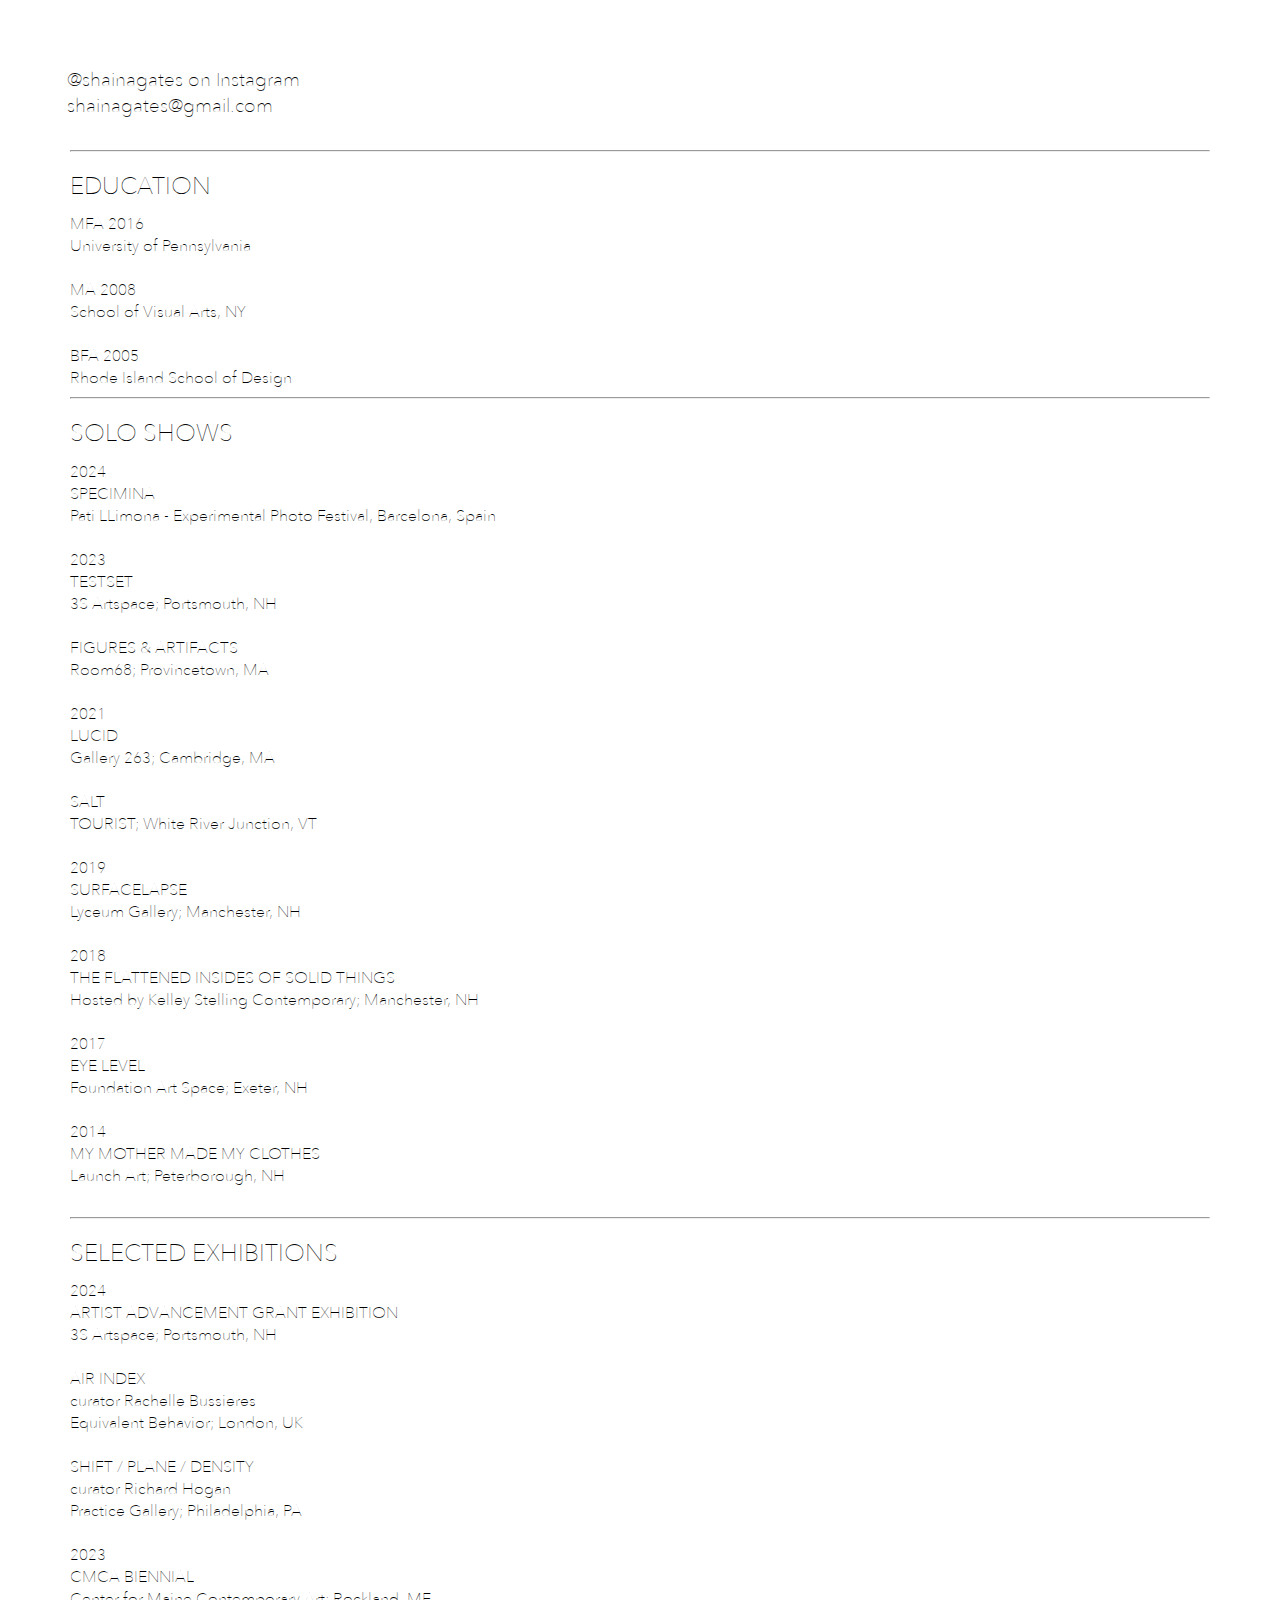
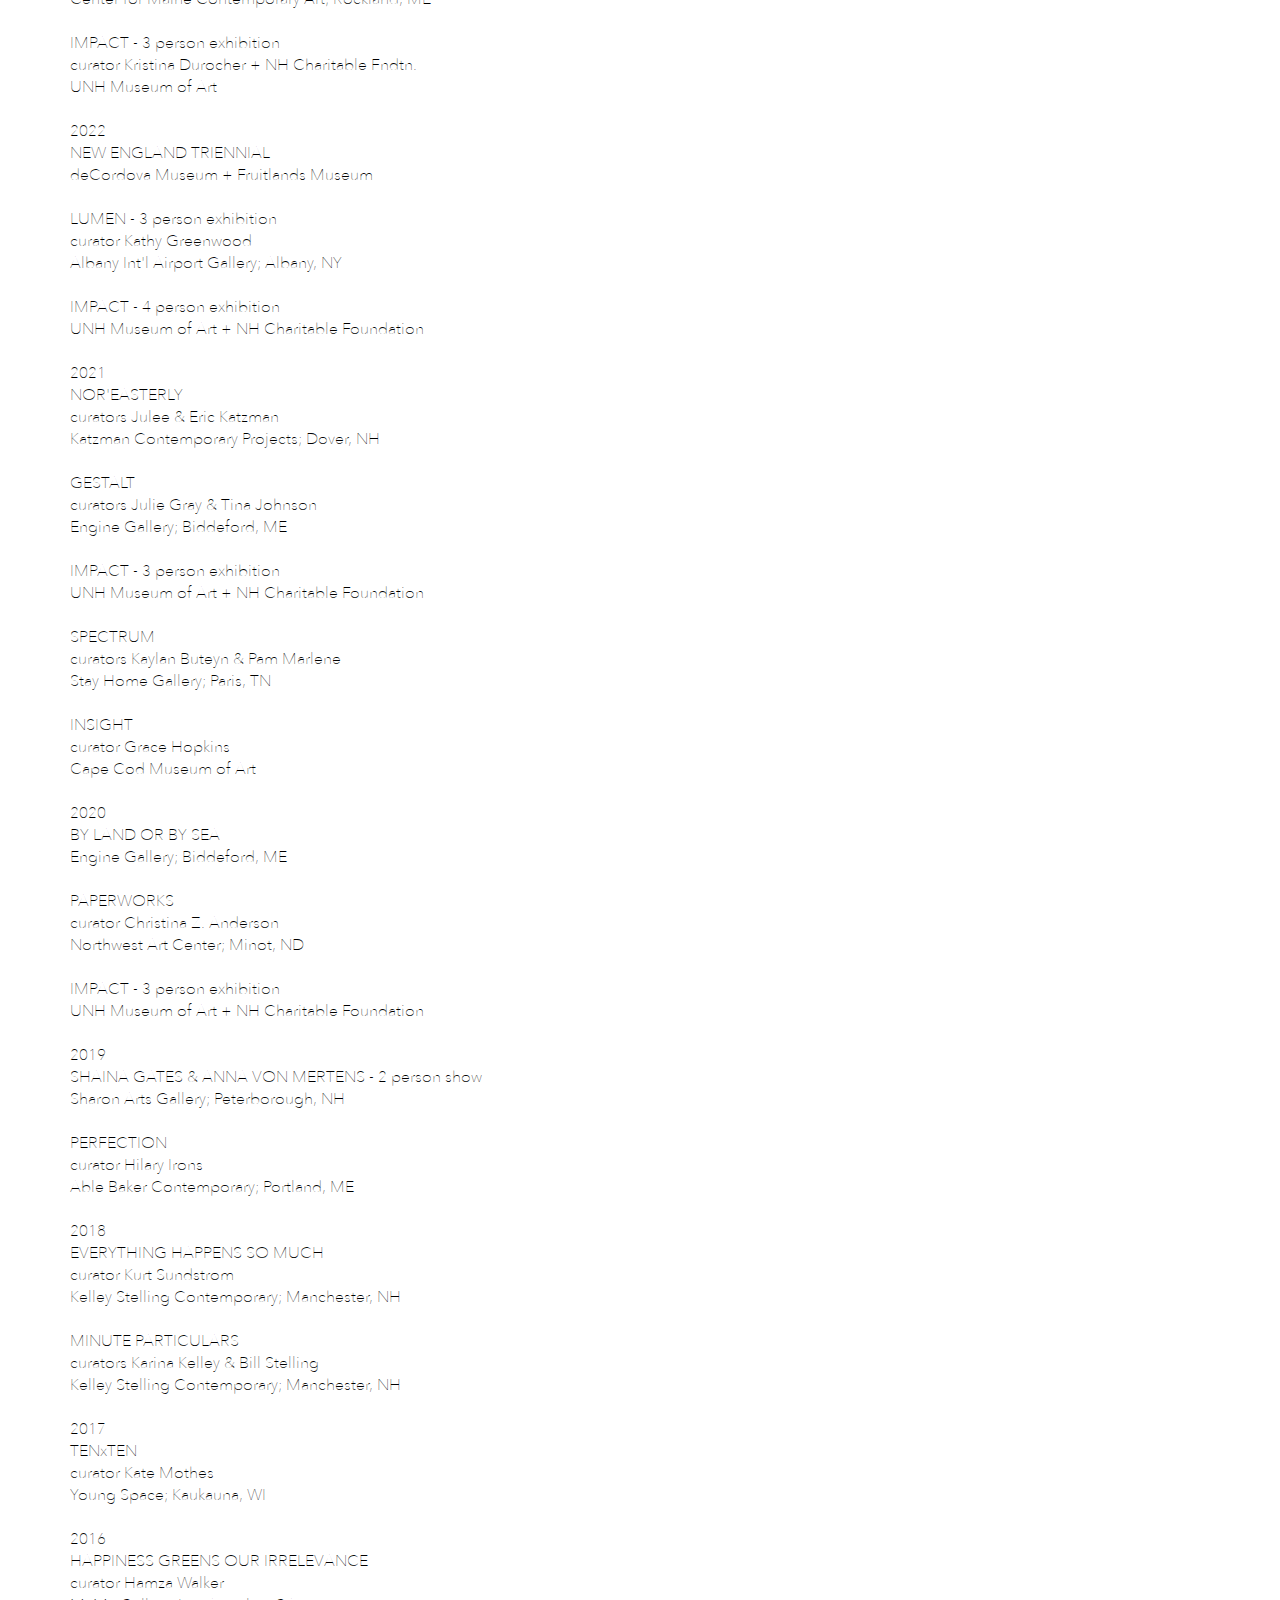
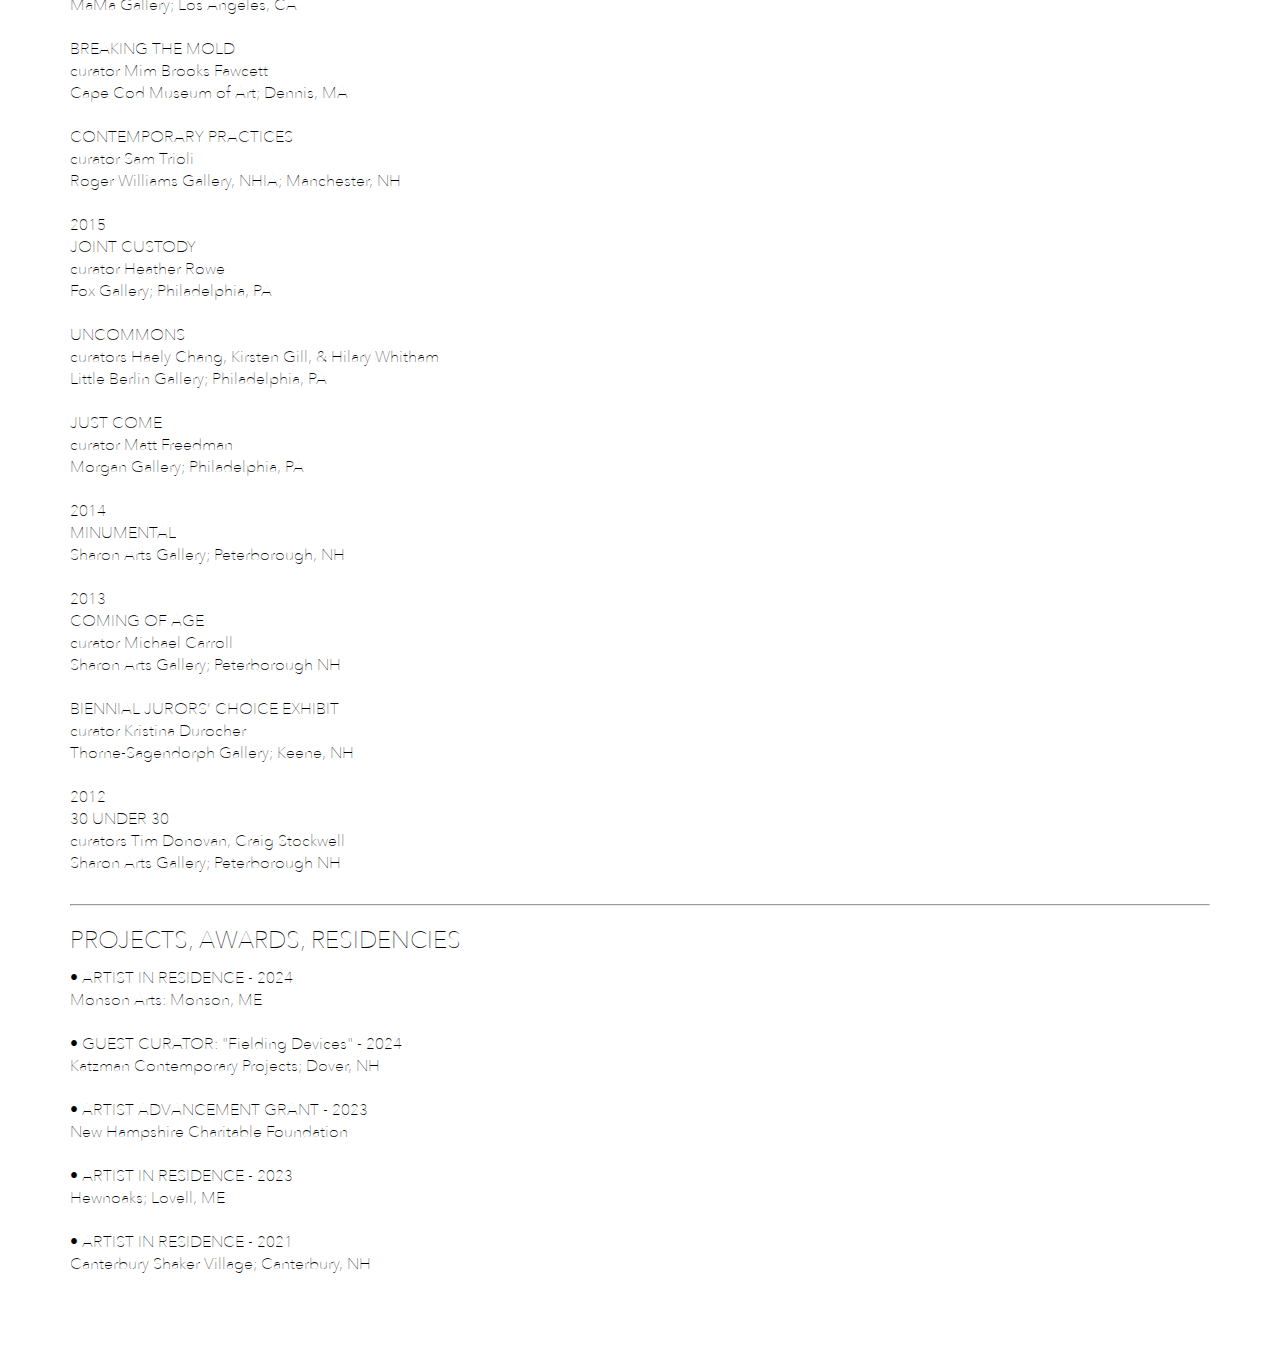
<file: about.html>
<!DOCTYPE html>
<html>
<head>
  <meta name="viewport" content="width=device-width, initial-scale=1">

  <title>SHAINA GATES - contact | cv</title>

  <link rel="stylesheet" type="text/css" href="styles/about.css"/>
</head>

<body>
  <table width="100%">
    <tr>
      <td border=0 valign="middle" width="50%">
        <div class="contact">
          <a style="color:black; font-weight:300; font-size: 14pt;" href="https://instagram.com/shainagates">@shainagates on Instagram</a><br />
          <a style="color:black; font-weight:300; font-size: 14pt" href="mailto:shainagates@gmail.com">shainagates@gmail.com</a><p></p>
        </div>
      </td>
    </tr>
    <tr>
      <td style="vertical-align:middle">
        <div id="cv">
          <table border=0 width="100%">
            <tr>
              <td class="cv_cell" border=0 valign="middle" width="50%">
                <div class="cv">
                  <hr>
                  <span class="heading">EDUCATION</span></div>
                  MFA 2016
                  </br>University of Pennsylvania
                  </br>
                  </br>MA 2008
                  </br>School of Visual Arts, NY
                  </br>
                  </br>BFA 2005
                  </br>Rhode Island School of Design
                  <hr>
                  <span class="heading">SOLO SHOWS</span></div></br>
                  <span class="date">2024</span>
                  </br>SPECIMINA
                  </br>Pati LLimona - Experimental Photo Festival, Barcelona, Spain
                  </br>
                  </br><span class="date">2023</span>
                  </br>TESTSET
                  </br>3S Artspace; Portsmouth, NH
                  </br>
                  </br>FIGURES & ARTIFACTS
                  </br>Room68; Provincetown, MA
                  </br>
                  </br><span class="date">2021</span>
                  </br>LUCID
                  </br>Gallery 263; Cambridge, MA
                  </br>
                  </br>SALT
                  </br>TOURIST; White River Junction, VT
                  </br>
                  </br><span class="date">2019</span>
                  </br>SURFACELAPSE
                  </br>Lyceum Gallery; Manchester, NH
                  </br>
                  </br><span class="date">2018</span>
                  </br>THE FLATTENED INSIDES OF SOLID THINGS
                  </br>Hosted by Kelley Stelling Contemporary; Manchester, NH
                  </br>
                  </br><span class="date">2017</span>
                  </br>EYE LEVEL
                  </br>Foundation Art Space; Exeter, NH
                  </br>
                  </br><span class="date">2014</span>
                  </br>MY MOTHER MADE MY CLOTHES
                  </br>Launch Art; Peterborough, NH
                  </br>
                  </br><hr>
                  <span class="heading">SELECTED EXHIBITIONS</span></div></br>
                  <span class="date">2024</span>
                  </br>ARTIST ADVANCEMENT GRANT EXHIBITION
                  </br>3S Artspace; Portsmouth, NH
                  </br>
                  </br>AIR INDEX 
                  </br>curator Rachelle Bussieres
                  </br>Equivalent Behavior; London, UK
                  </br>
                  </br>SHIFT / PLANE / DENSITY
                  </br>curator Richard Hogan
                  </br>Practice Gallery; Philadelphia, PA
                  </br>
                  </br><span class="date">2023</span>
                  </br>CMCA BIENNIAL
                  </br>Center for Maine Contemporary Art; Rockland, ME
                  </br>
                  </br>IMPACT - 3 person exhibition
                  </br>curator Kristina Durocher + NH Charitable Fndtn.
                  </br>UNH Museum of Art
                  <br>
                  <br><span class="date">2022</span>
                  </br>NEW ENGLAND TRIENNIAL
                  </br>deCordova Museum + Fruitlands Museum
                  </br>
                  </br>LUMEN - 3 person exhibition
                  </br>curator Kathy Greenwood
                  </br>Albany Int'l Airport Gallery; Albany, NY
                  </br>
                  </br>IMPACT - 4 person exhibition
                  </br>UNH Museum of Art + NH Charitable Foundation
                  </br>
                  </br><span class="date">2021</span>
                  </br>NOR'EASTERLY
                  </br>curators Julee & Eric Katzman
                  </br>Katzman Contemporary Projects; Dover, NH
                  </br>
                  </br>GESTALT
                  </br>curators Julie Gray & Tina Johnson
                  </br>Engine Gallery; Biddeford, ME
                  </br>
                  </br>IMPACT - 3 person exhibition
                  </br>UNH Museum of Art + NH Charitable Foundation
                  </br>
                  </br>SPECTRUM
                  </br>curators Kaylan Buteyn & Pam Marlene
                  </br>Stay Home Gallery; Paris, TN
                  </br>
                  </br>INSIGHT
                  </br>curator Grace Hopkins
                  </br>Cape Cod Museum of Art
                  </br>
                  </br><span class="date">2020</span>
                  </br>BY LAND OR BY SEA
                  </br>Engine Gallery; Biddeford, ME
                  </br>
                  </br>PAPERWORKS
                  </br>curator Christina Z. Anderson
                  </br>Northwest Art Center; Minot, ND
                  </br>
                  </br>IMPACT - 3 person exhibition
                  </br>UNH Museum of Art + NH Charitable Foundation
                  </br>
                  </br><span class="date">2019</span>
                  </br>SHAINA GATES & ANNA VON MERTENS - 2 person show
                  </br>Sharon Arts Gallery; Peterborough, NH
                  </br>
                  </br>PERFECTION
                  </br>curator Hilary Irons
                  </br>Able Baker Contemporary; Portland, ME
                  </br>
                  </br><span class="date">2018</span>
                  </br>EVERYTHING HAPPENS SO MUCH
                  </br>curator Kurt Sundstrom
                  </br>Kelley Stelling Contemporary; Manchester, NH
                  </br>
                  </br>MINUTE PARTICULARS
                  </br>curators Karina Kelley & Bill Stelling
                  </br>Kelley Stelling Contemporary; Manchester, NH
                  </br>
                  </br><span class="date">2017</span>
                  </br>TENxTEN
                  </br>curator Kate Mothes
                  </br>Young Space; Kaukauna, WI
                  </br>
                  </br><span class="date">2016</span>
                  </br>HAPPINESS GREENS OUR IRRELEVANCE
                  </br>curator Hamza Walker
                  </br>MaMa Gallery; Los Angeles, CA
                  </br>
                  </br>BREAKING THE MOLD
                  </br>curator Mim Brooks Fawcett
                  </br>Cape Cod Museum of Art; Dennis, MA
                  </br>
                  </br>CONTEMPORARY PRACTICES
                  </br>curator Sam Trioli
                  </br>Roger Williams Gallery, NHIA; Manchester, NH
                  </br>
                  </br><span class="date">2015</span>
                  </br>JOINT CUSTODY
                  </br>curator Heather Rowe
                  </br>Fox Gallery; Philadelphia, PA
                  </br>
                  </br>UNCOMMONS
                  </br>curators Haely Chang, Kirsten Gill, & Hilary Whitham
                  </br>Little Berlin Gallery; Philadelphia, PA
                  </br>
                  </br>JUST COME
                  </br>curator Matt Freedman
                  </br>Morgan Gallery; Philadelphia, PA
                  </br>
                  </br><span class="date">2014</span>
                  </br>MINUMENTAL
                  </br>Sharon Arts Gallery; Peterborough, NH
                  </br>
                  </br><span class="date">2013</span>
                  </br>COMING OF AGE
                  </br>curator Michael Carroll
                  </br>Sharon Arts Gallery; Peterborough NH
                  </br>
                  </br>BIENNIAL JURORS’ CHOICE EXHIBIT
                  </br>curator Kristina Durocher
                  </br>Thorne-Sagendorph Gallery; Keene, NH
                  </br>
                  </br><span class="date">2012</span>
                  </br>30 UNDER 30
                  </br>curators Tim Donovan, Craig Stockwell
                  </br>Sharon Arts Gallery; Peterborough NH
                  </br>
                  </br><hr>
                  <span class="heading">PROJECTS, AWARDS, RESIDENCIES</span></div>
                  </br>• ARTIST IN RESIDENCE - 2024
                  </br>   Monson Arts: Monson, ME
                  </br>
                  </br>• GUEST CURATOR: "Fielding Devices" - 2024
                  </br>   Katzman Contemporary Projects; Dover, NH
                  </br>
                  </br>• ARTIST ADVANCEMENT GRANT - 2023 
                  </br>   New Hampshire Charitable Foundation
                  </br>
                  </br>• ARTIST IN RESIDENCE - 2023
                  </br>   Hewnoaks; Lovell, ME
                  </br>
                  </br>• ARTIST IN RESIDENCE - 2021
                  </br>   Canterbury Shaker Village; Canterbury, NH
                  </br>
                  </br>
                </div>
                <div class="footer"></div>
              </td>
            </tr>
          </table>
        </div>
      </td>
    </tr>
  </table>
</body>
</file>
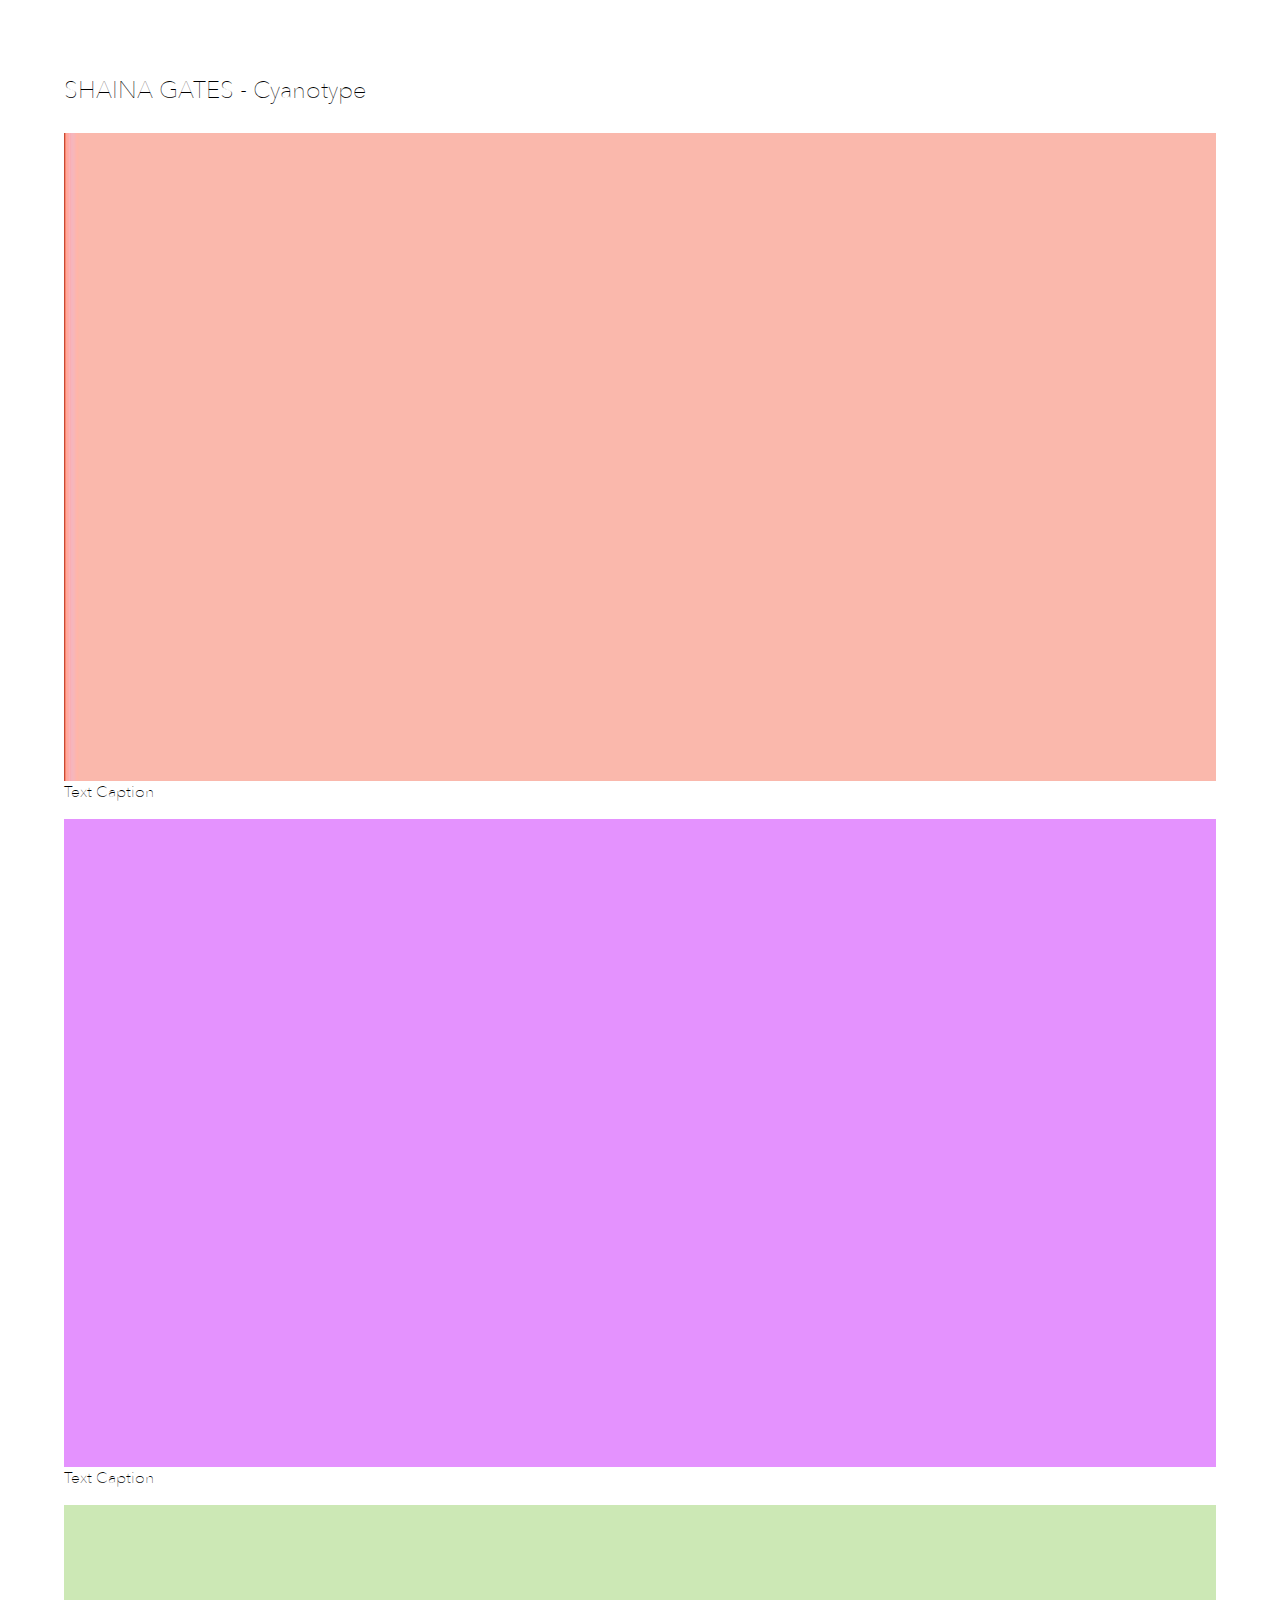
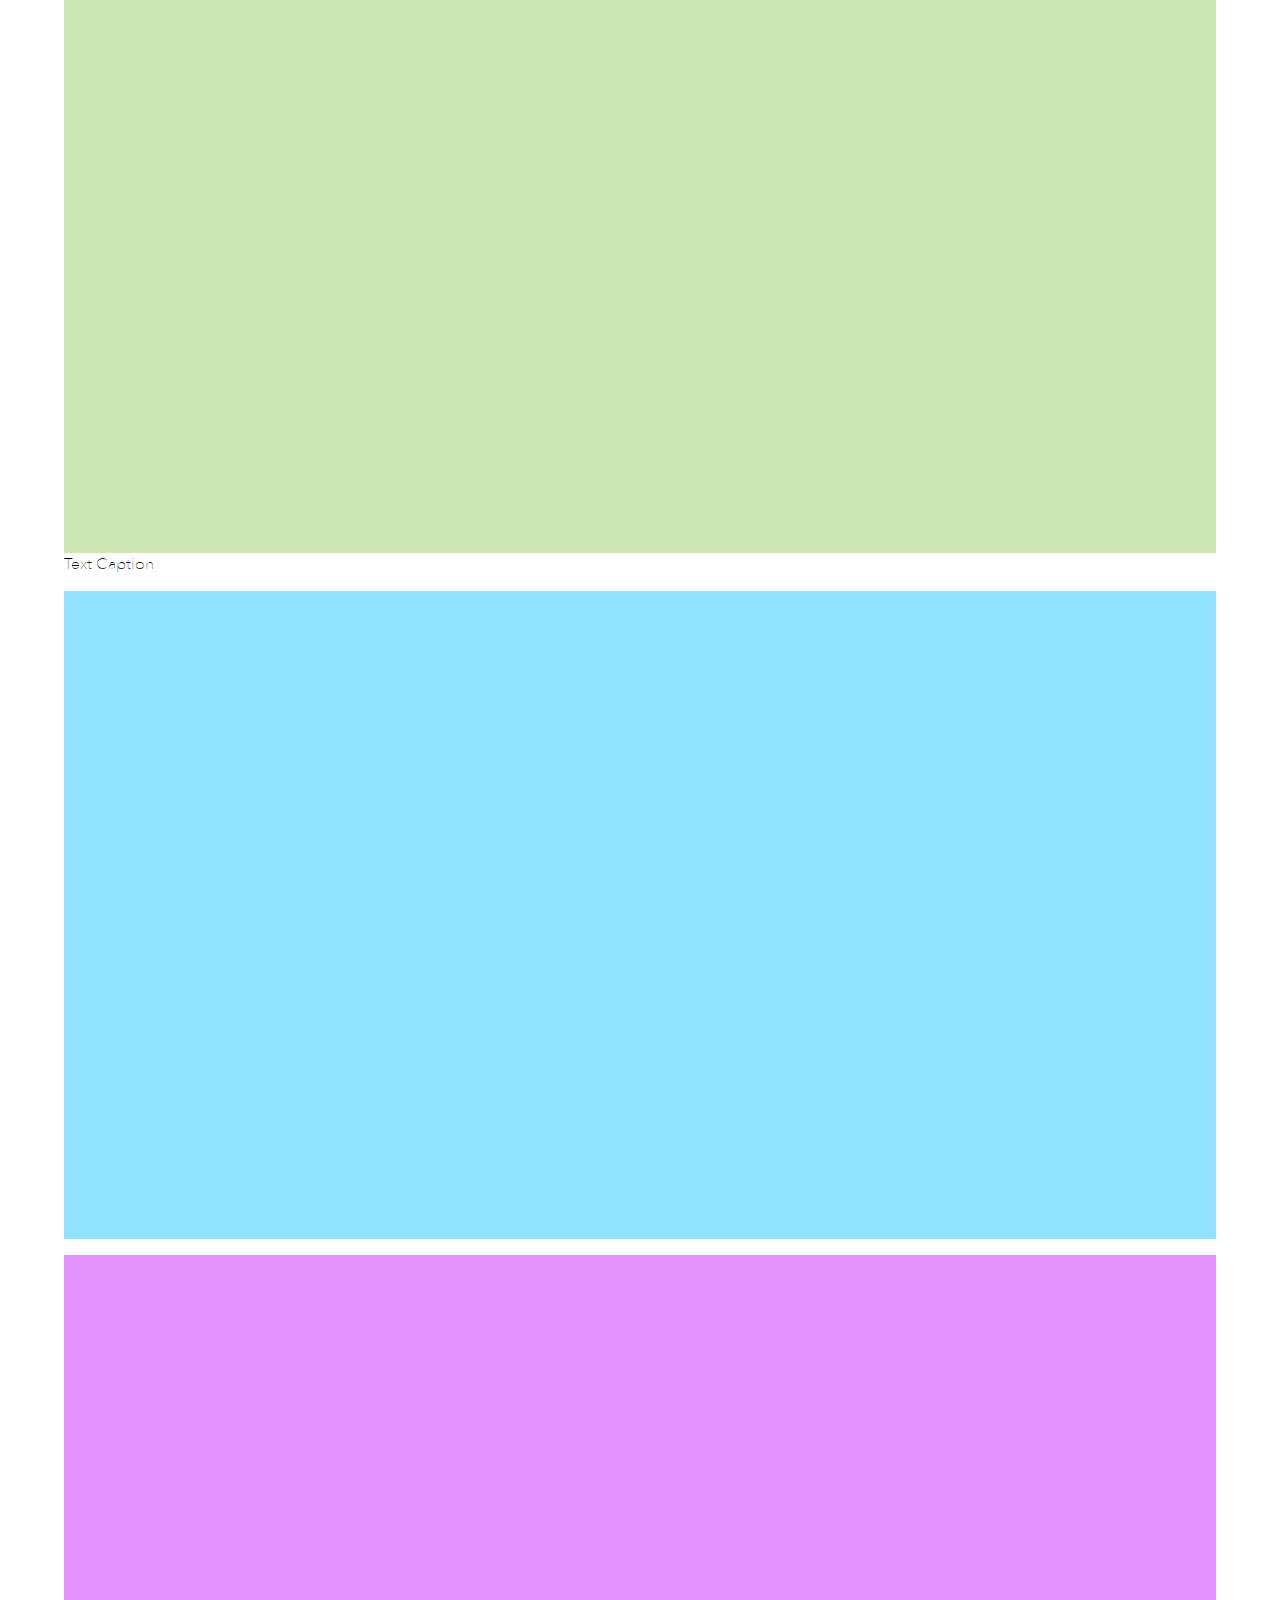
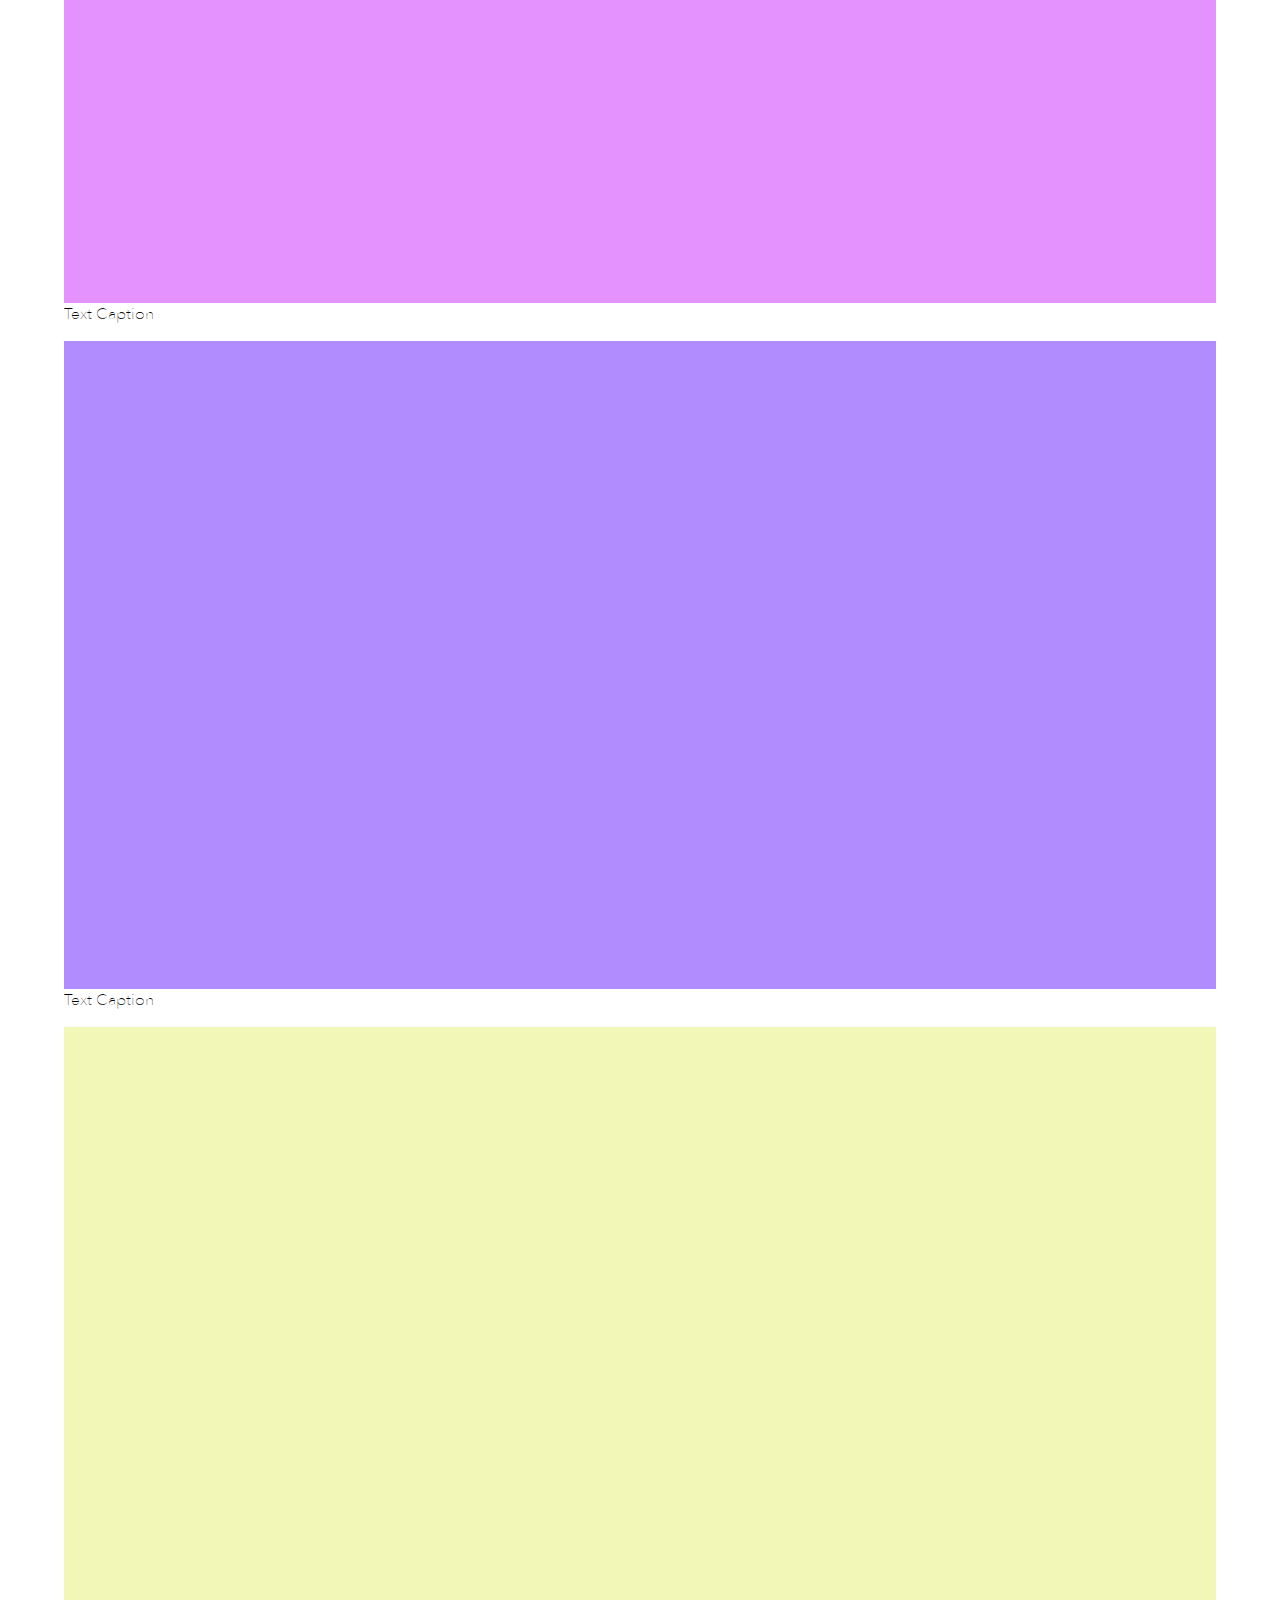
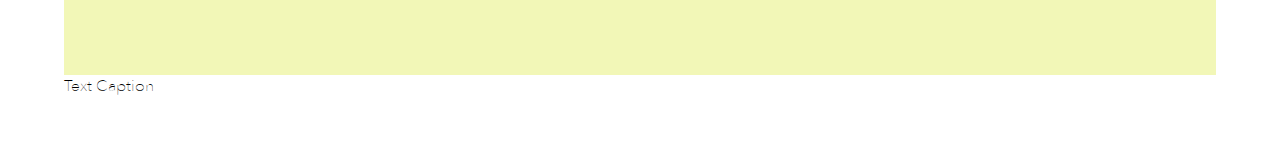
<file: cyanotype.html>
<!DOCTYPE html>
<html>
<head>
  <meta name="viewport" content="width=device-width, initial-scale=1">
  <title>SHAINA GATES - past work</title>

  <link rel="stylesheet" type="text/css" href="styles/vertical_gallery.css"/>
</head>

<body>
  <span class="heading">SHAINA GATES - Cyanotype</span></div></br>
  <p>

  <div id="archive">
    <ul>
      <li>
        <img src="images/archive/01_archive.jpg">
        Text Caption</p>
      </li>

      <li>
        <img src="images/archive/02_archive.jpg">
        Text Caption</p>
      </li>

      <li>
        <img src="images/archive/03_archive.jpg">
        Text Caption</p>
      </li>

      <li>
        <img src="images/archive/04_archive.jpg">
        </p>
      </li>

      <li>
        <img src="images/archive/05_archive.jpg">
        Text Caption</p>
      </li>

      <li>
        <img src="images/archive/06_archive.jpg">
        Text Caption</p>
      </li>

      <li>
        <img src="images/archive/07_archive.jpg">
        Text Caption</p>
      </li>
    </ul>
  </div>
</body>
</file>
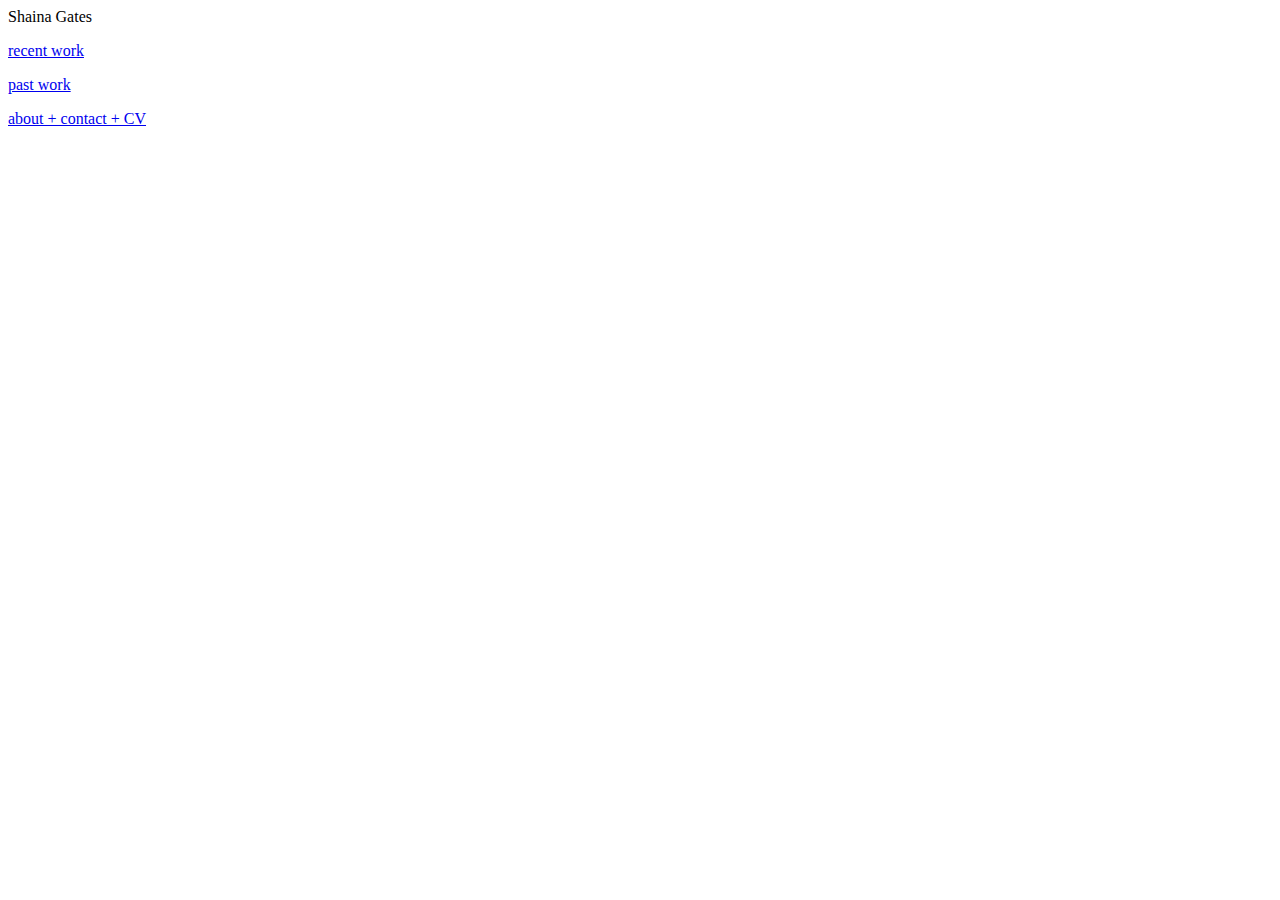
<file: index2.html>
<!DOCTYPE html>
<html>
<head>
  <title>SHAINA GATES</title>
</head>


Shaina Gates
<p>
<a href="recent_work.html">recent work</a>
<p>
<a href="past_work.html">past work</a>
<p>
<a href="about.html">about + contact + CV</a>
</file>
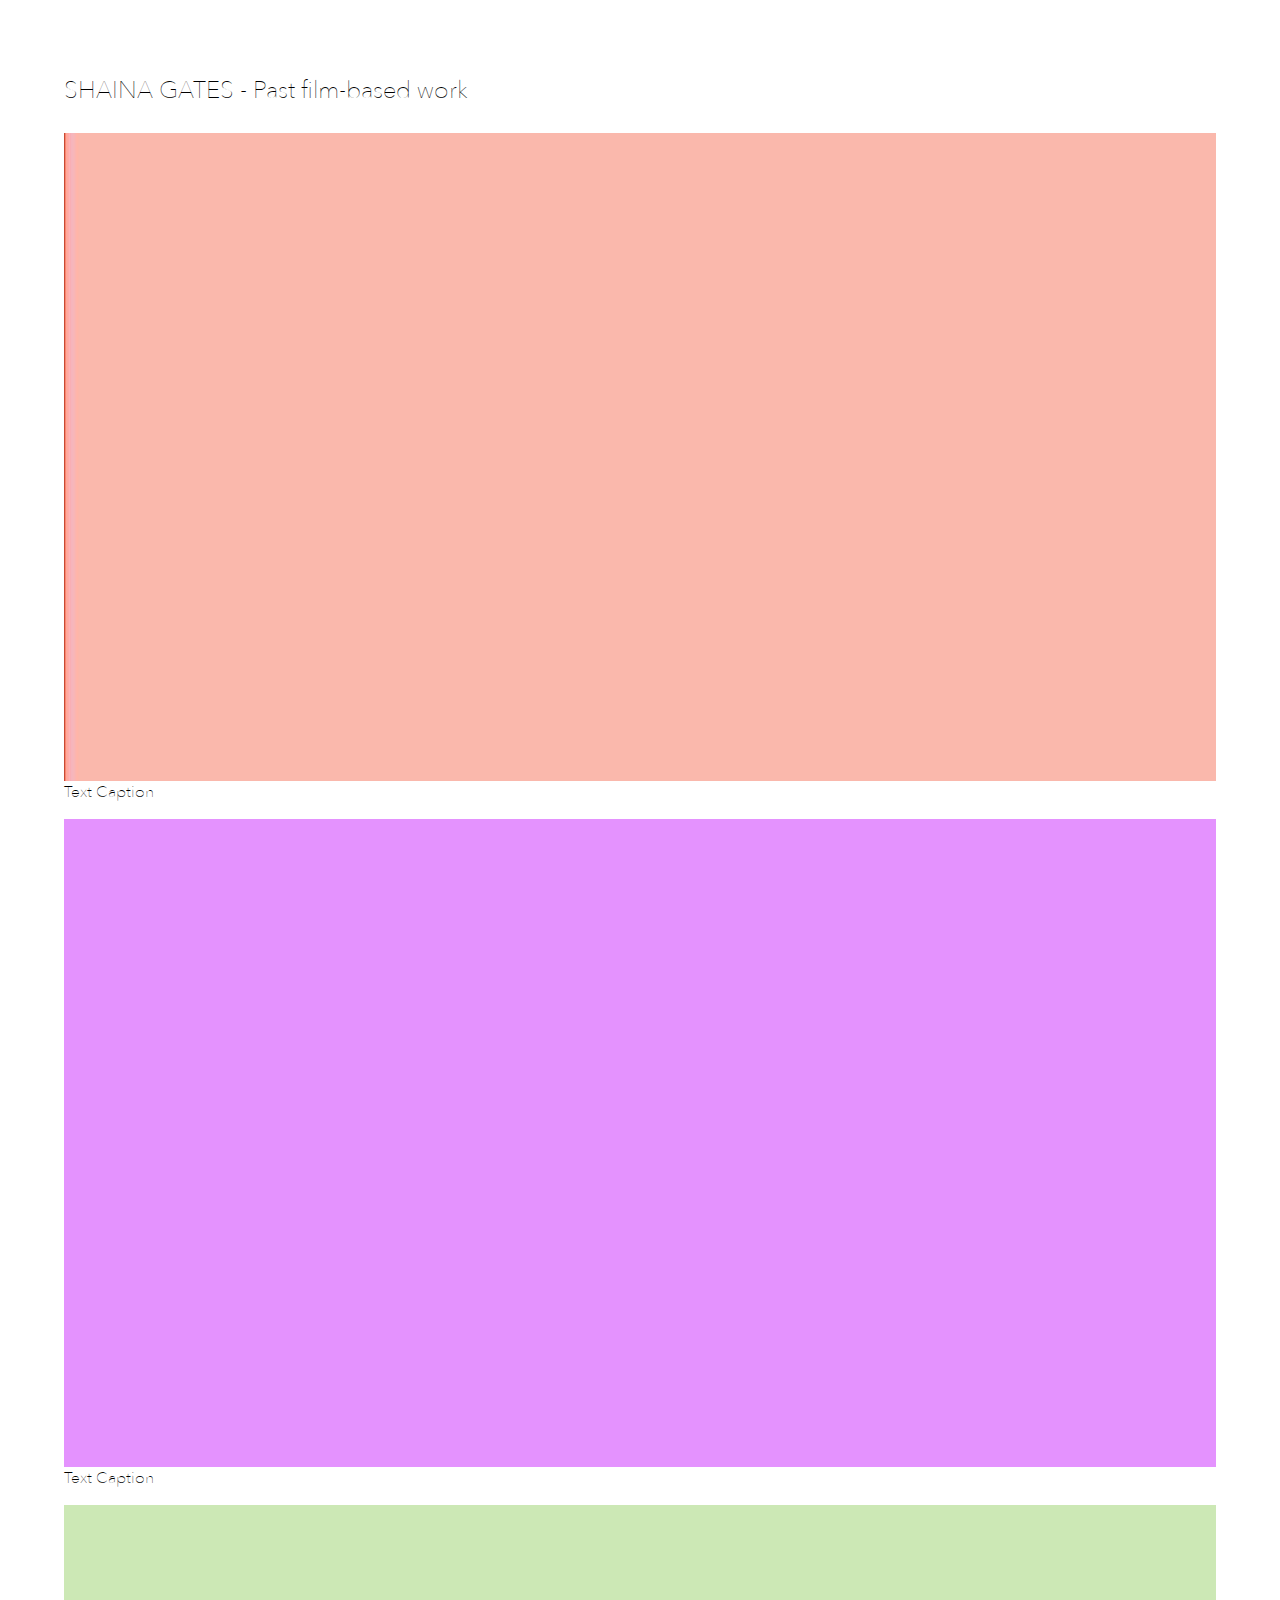
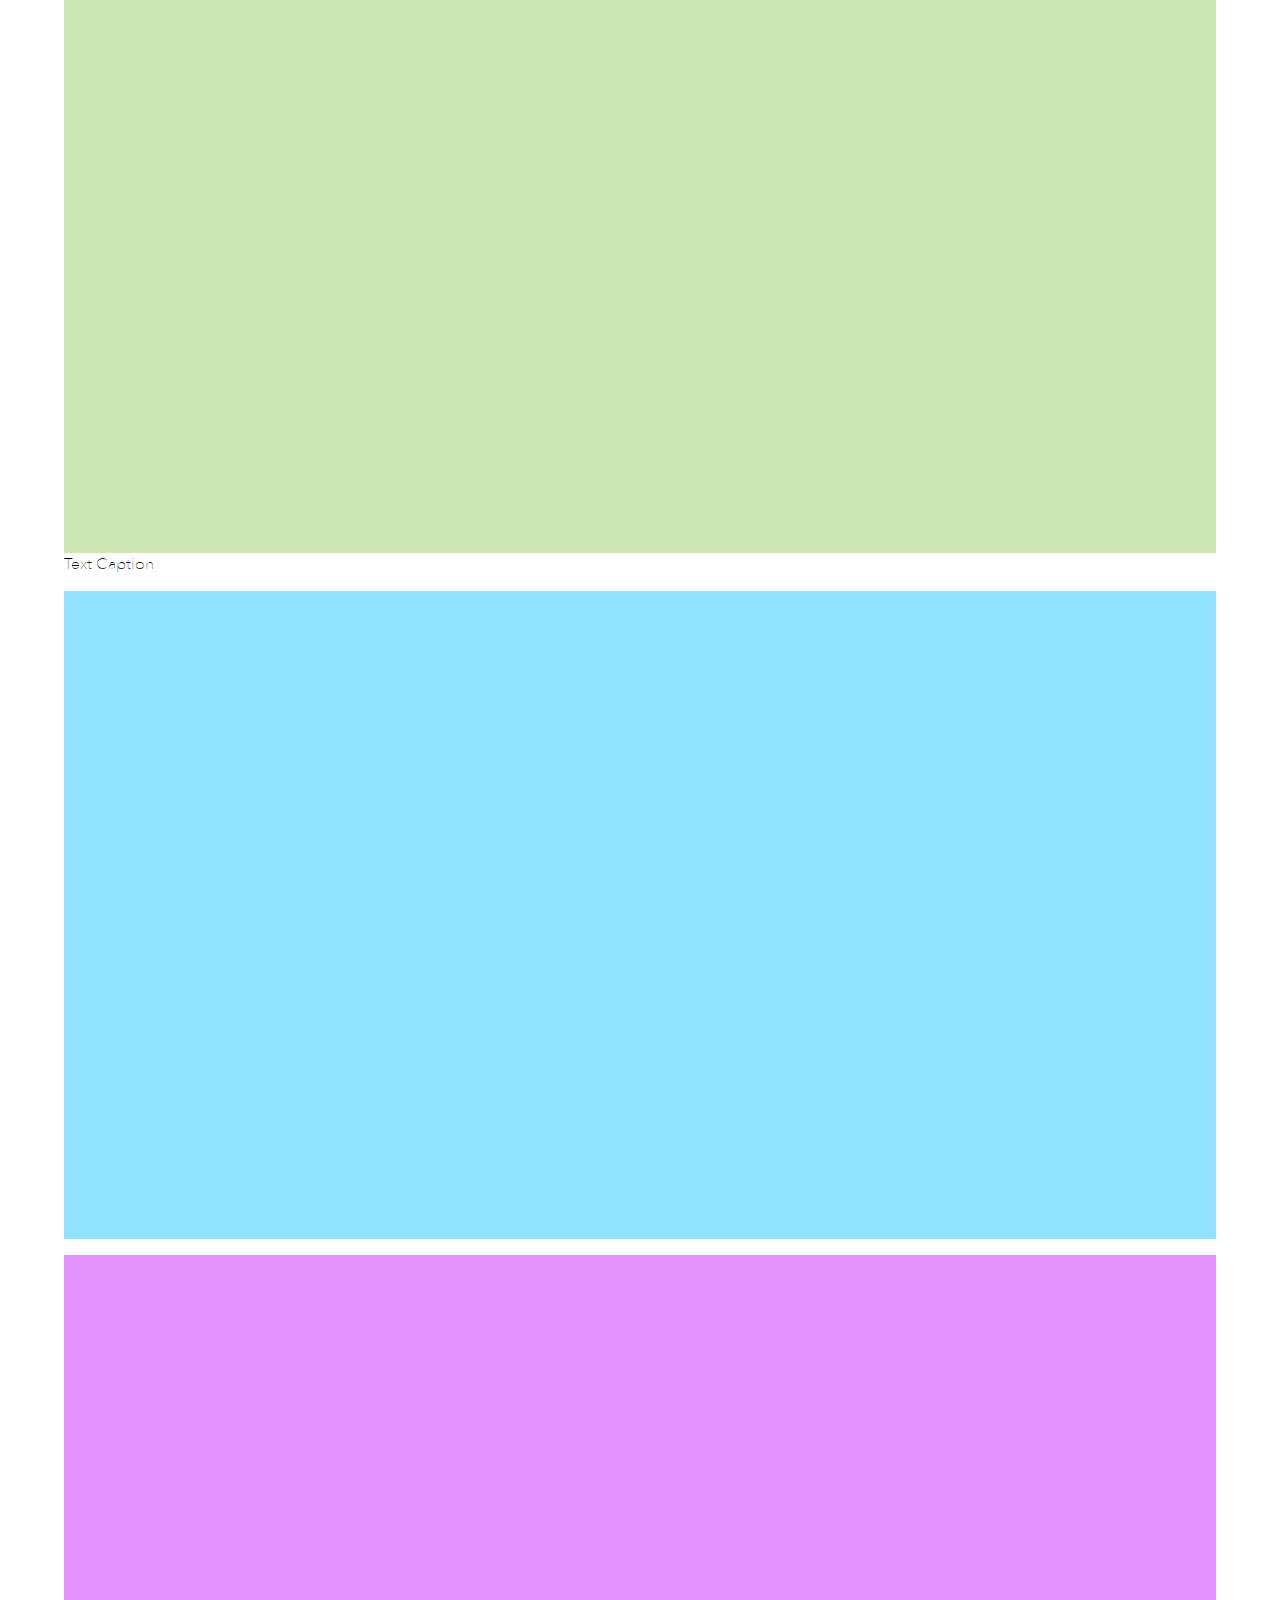
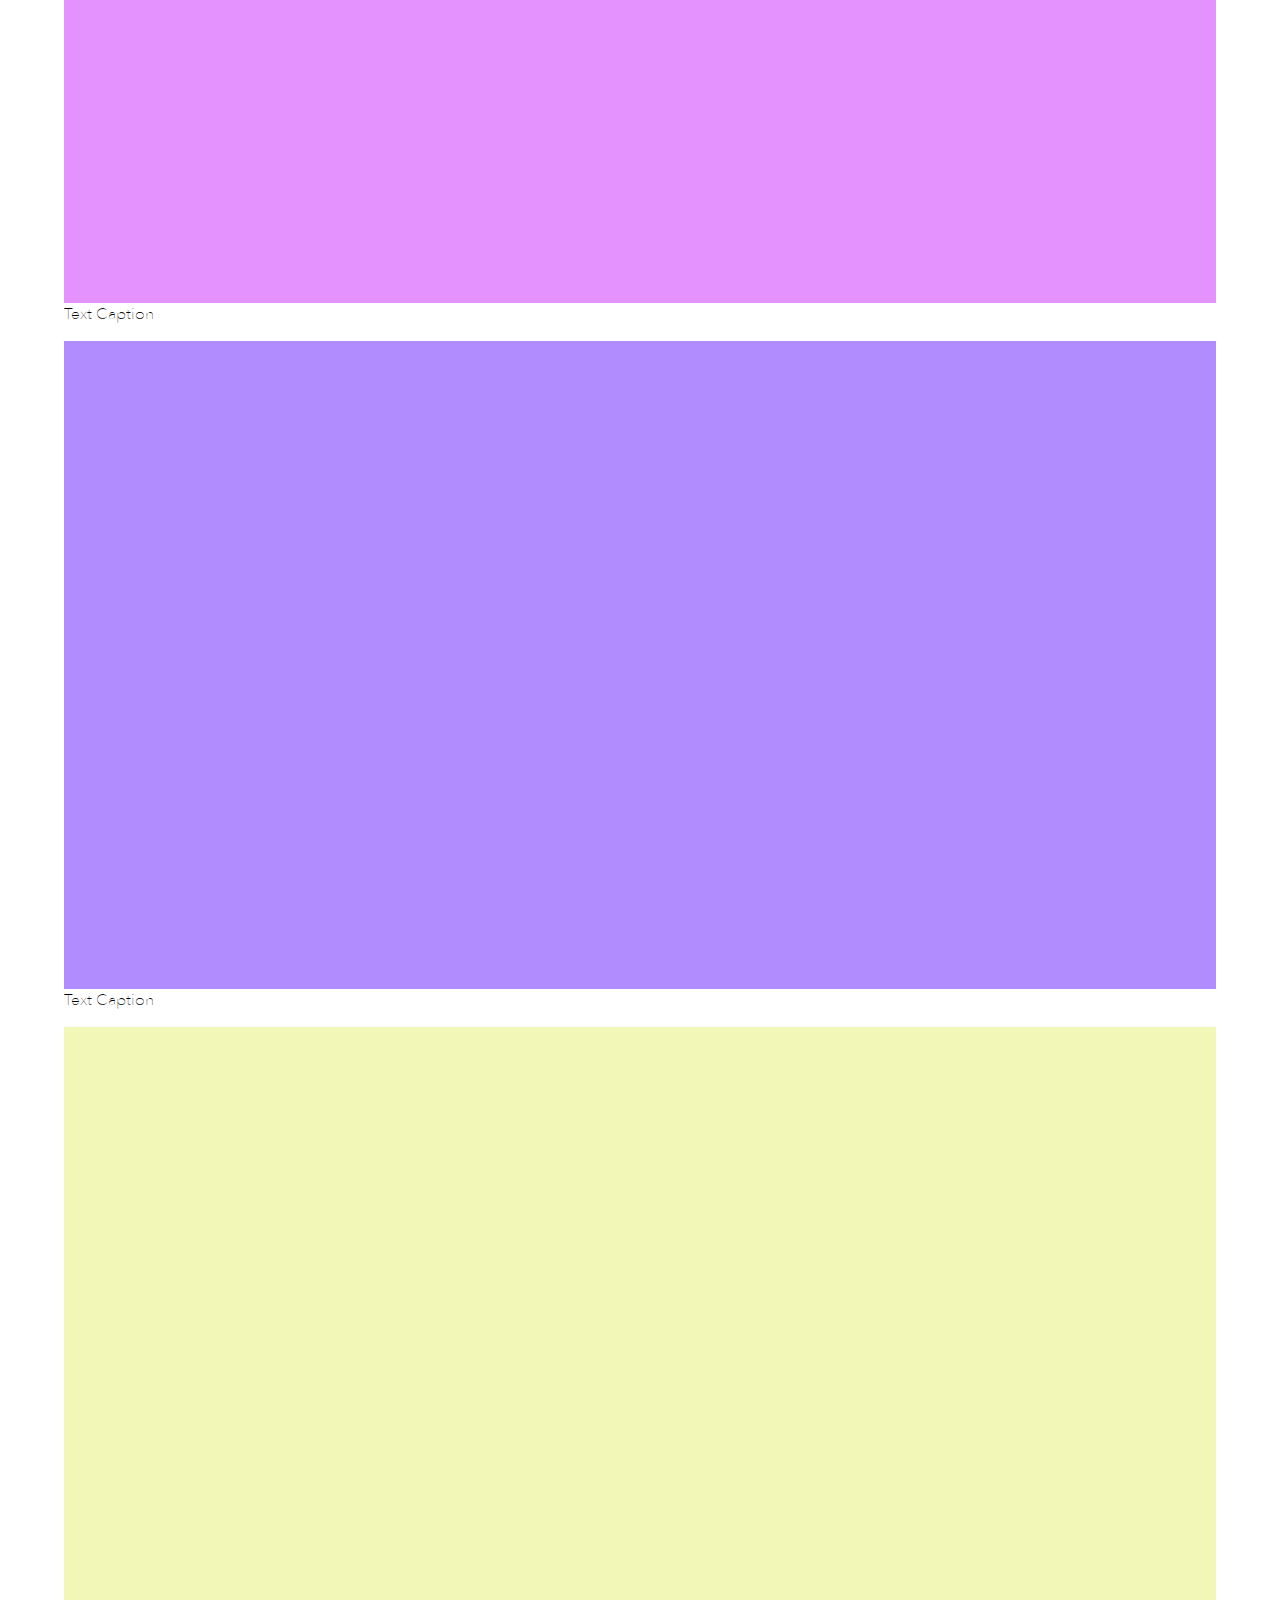
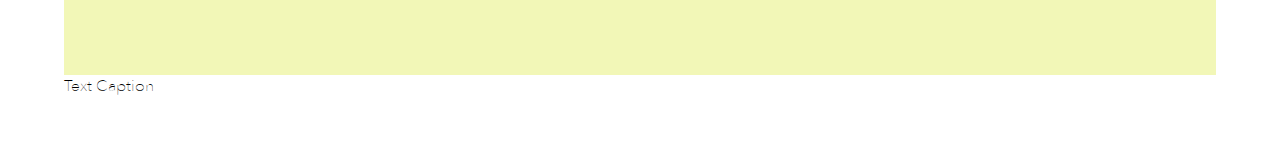
<file: past_film_based_work.html>
<!DOCTYPE html>
<html>
<head>
  <meta name="viewport" content="width=device-width, initial-scale=1">
  <title>SHAINA GATES - past work</title>

  <link rel="stylesheet" type="text/css" href="styles/vertical_gallery.css"/>
</head>

<body>
  <span class="heading">SHAINA GATES - Past film-based work</span></div></br>
  <p>

  <div id="archive">
    <ul>
      <li>
        <img src="images/archive/01_archive.jpg">
        Text Caption</p>
      </li>

      <li>
        <img src="images/archive/02_archive.jpg">
        Text Caption</p>
      </li>

      <li>
        <img src="images/archive/03_archive.jpg">
        Text Caption</p>
      </li>

      <li>
        <img src="images/archive/04_archive.jpg">
        </p>
      </li>

      <li>
        <img src="images/archive/05_archive.jpg">
        Text Caption</p>
      </li>

      <li>
        <img src="images/archive/06_archive.jpg">
        Text Caption</p>
      </li>

      <li>
        <img src="images/archive/07_archive.jpg">
        Text Caption</p>
      </li>
    </ul>
  </div>
</body>
</file>
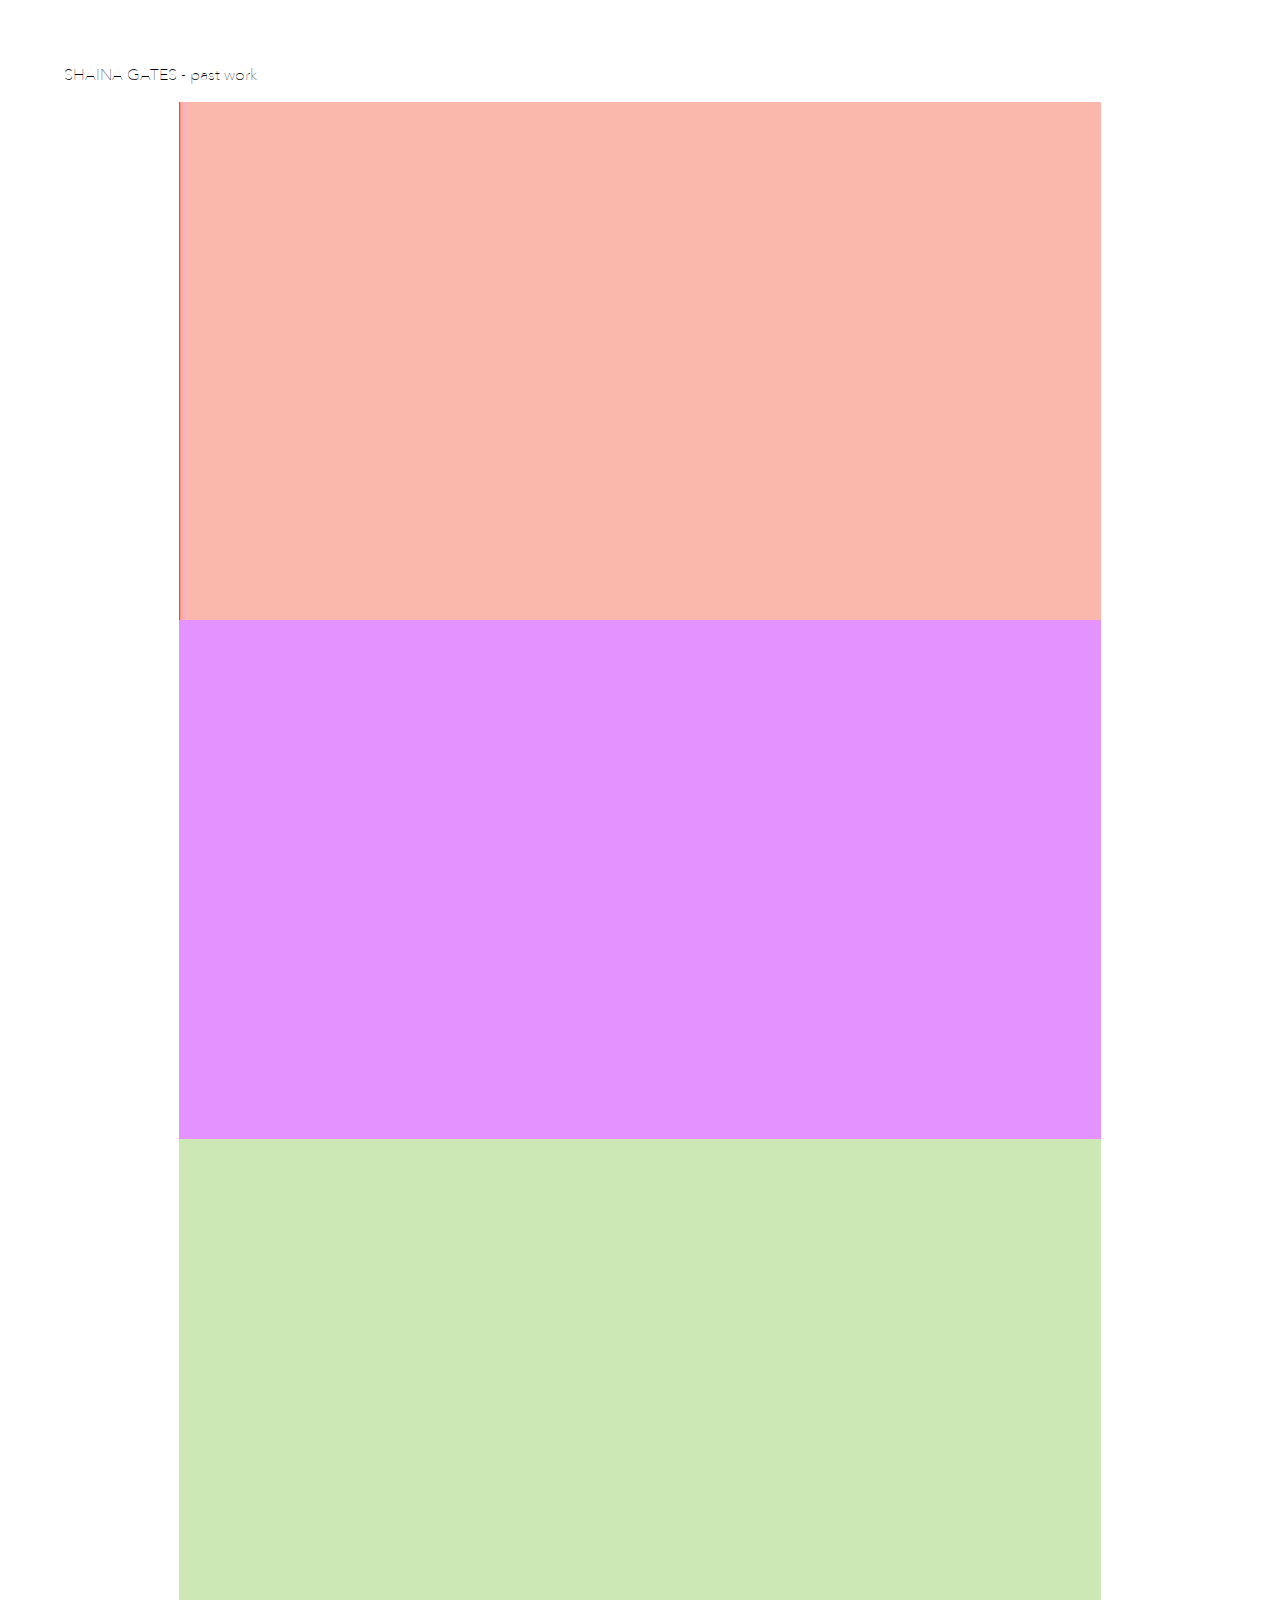
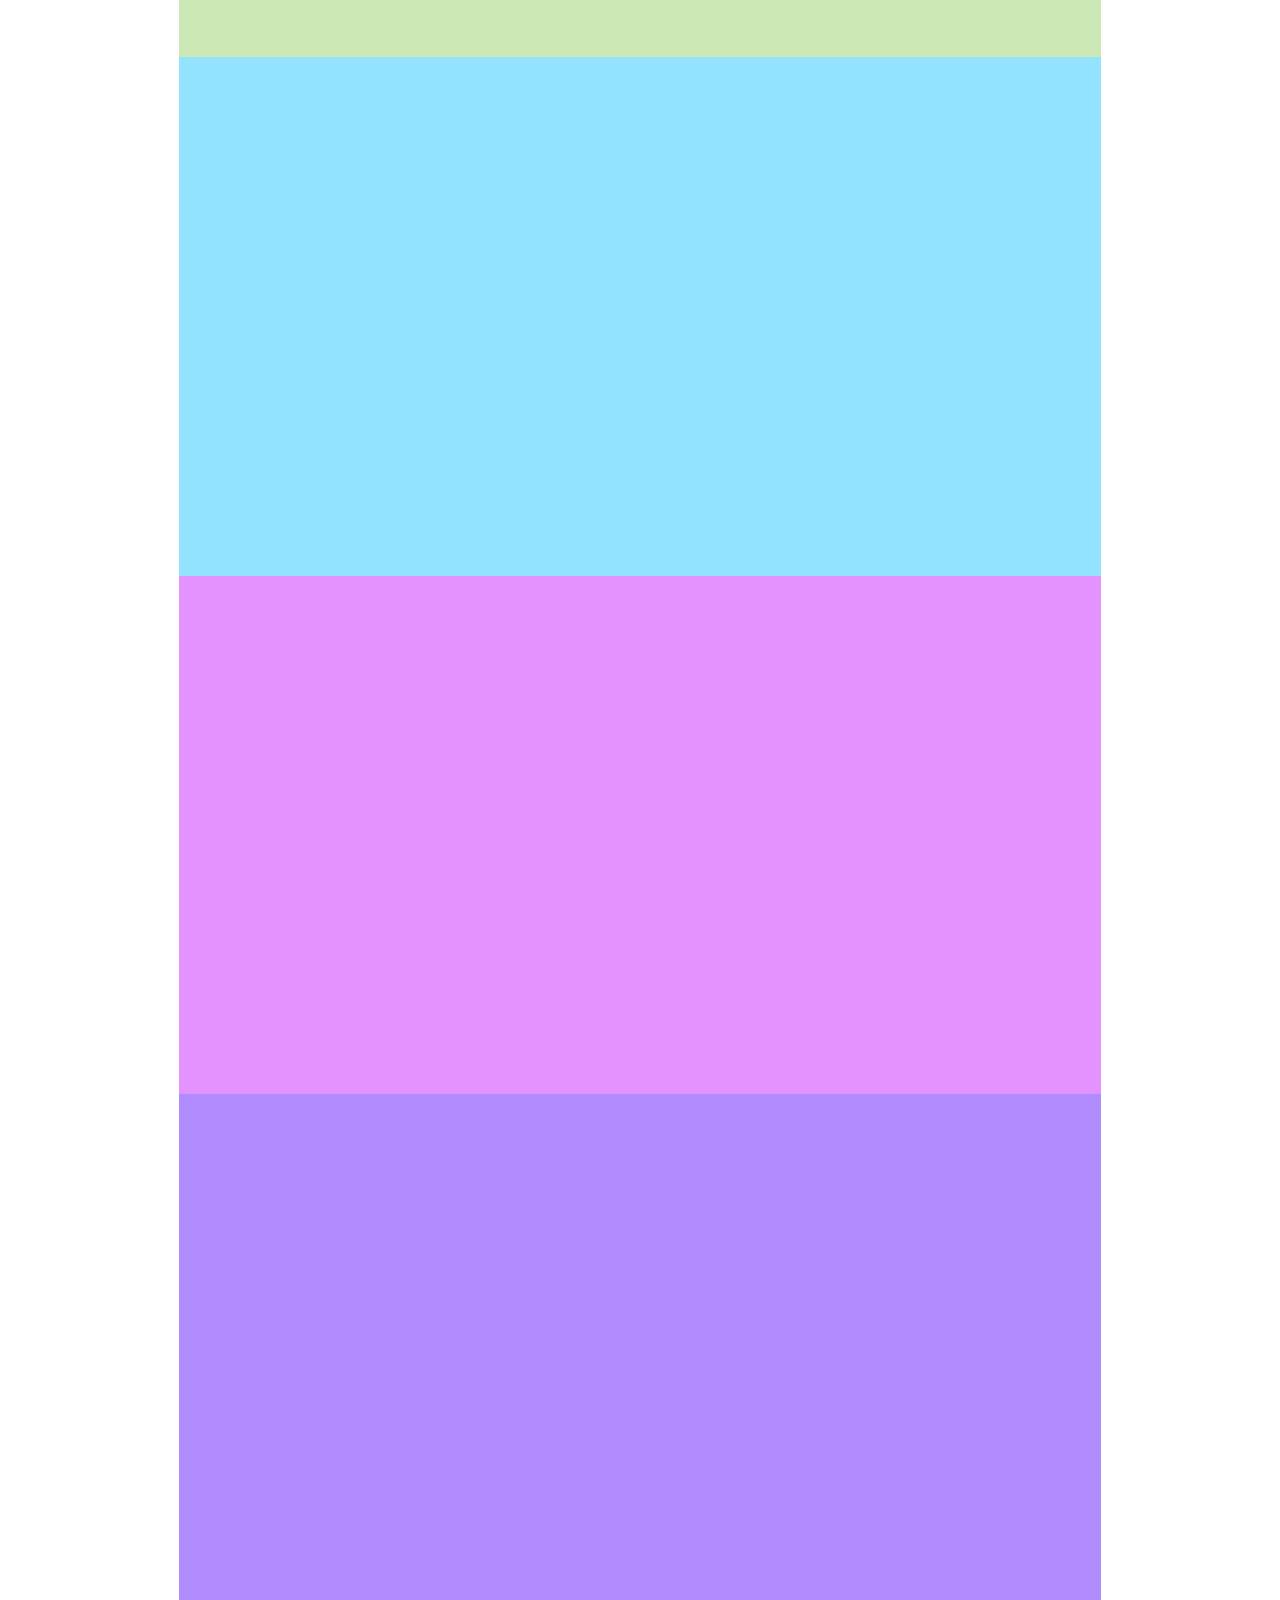
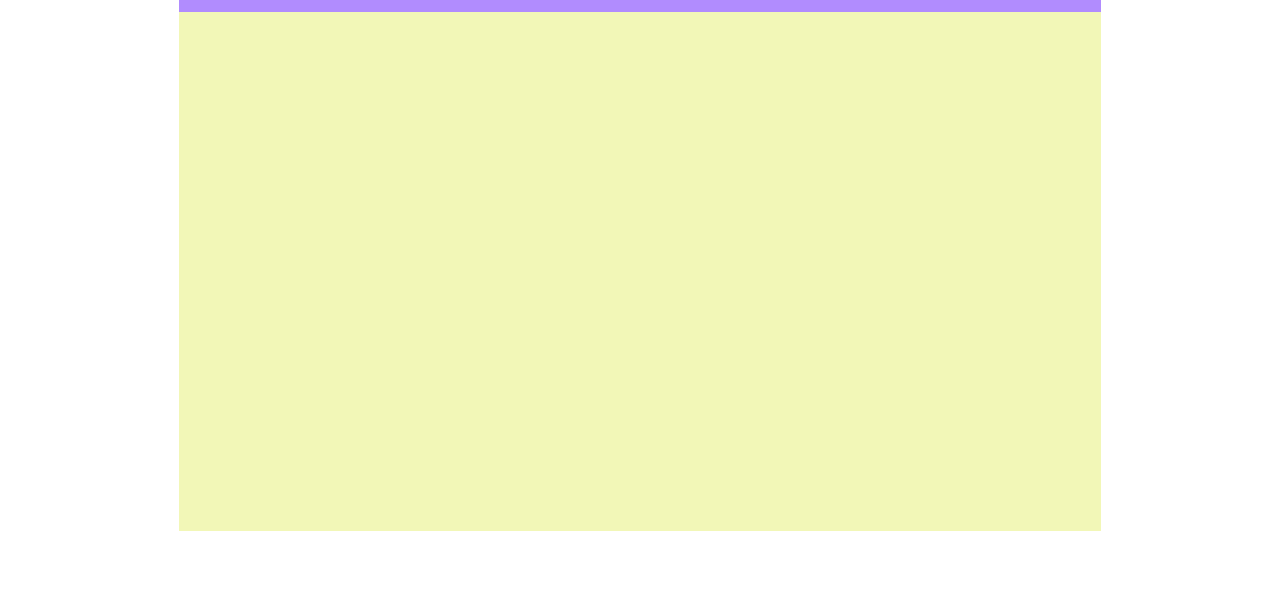
<file: past_work.html>
<!DOCTYPE html>
<html>
<head>
  <meta name="viewport" content="width=device-width, initial-scale=1">
  <title>SHAINA GATES - past work</title>

  <link rel="stylesheet" type="text/css" href="styles/past_work.css"/>
</head>

<body>
  <span class="heading">SHAINA GATES - past work</span></div></br>
  <p>

  <div id="archive">
    <ul>
      <li><img src="images/archive/01_archive.jpg"></li>
      <li><img src="images/archive/02_archive.jpg"></li>
      <li><img src="images/archive/03_archive.jpg"></li>
      <li><img src="images/archive/04_archive.jpg"></li>
      <li><img src="images/archive/05_archive.jpg"></li>
      <li><img src="images/archive/06_archive.jpg"></li>
      <li><img src="images/archive/07_archive.jpg"></li>
    </ul>
  </div>
</body>
</file>
<file: styles/about.css>
@font-face {
  font-family: 'Avenir Next Ultra Light';
  src: url(fonts/AvenirNext-UltraLight.woff) format('WOFF');
}

@font-face {
  font-family: 'Avenir Next Ultra Light Italic';
  font-weight: italic;
  src: url(fonts/AvenirNext-UltraLightItalic.woff) format('WOFF');
}

@font-face {
  font-family: 'Avenir Next Bold';
  font-weight: bold;
  src: url(fonts/AvenirNext-BOld.woff) format('WOFF');
}

body {
  font-family: 'Avenir Next Ultra Light', Helvetica, Arial, sans-serif;
  margin: 5%;
}

a:link {
  text-decoration: none;
}

a:visited {
  text-decoration: none;
}

a:hover {
  text-decoration: none;
}

a:active {
  text-decoration: none;
}

.heading {
  font-weight:300;
  font-size: 18pt;
  line-height: 40pt;
}
</file>
<file: styles/vertical_gallery.css>
@media only screen and (min-device-width: 320px) and (max-device-width: 480px) { * { -webkit-text-size-adjust: none; } }

@font-face {
  font-family: 'Avenir Next Ultra Light';
  src: url(fonts/AvenirNext-UltraLight.woff) format('WOFF');
}

@font-face {
  font-family: 'Avenir Next Ultra Light Italic';
  font-weight: italic;
  src: url(fonts/AvenirNext-UltraLightItalic.woff) format('WOFF');
}

@font-face {
  font-family: 'Avenir Next Bold';
  font-weight: bold;
  src: url(fonts/AvenirNext-BOld.woff) format('WOFF');
}

body {
  font-family: 'Avenir Next Ultra Light', Helvetica, Arial, sans-serif;
  margin: 5%;
}


a:link {
  text-decoration: none;
}

a:visited {
  text-decoration: none;
}

a:hover {
  text-decoration: none;
}

a:active {
  text-decoration: none;
}

ul {
  list-style-type: none;
  margin: 0;
  padding: 0;
}

img {
  display: block;
  margin-left: auto;
  margin-right: auto;
  width: 100%;
}

.heading {
  font-weight:300;
  font-size: 18pt;
  line-height: 40pt;
}
</file>
<file: styles/past_work.css>
@media only screen and (min-device-width: 320px) and (max-device-width: 480px) { * { -webkit-text-size-adjust: none; } }

@font-face {
  font-family: 'Avenir Next Ultra Light';
  src: url(fonts/AvenirNext-UltraLight.woff) format('WOFF');
}

@font-face {
  font-family: 'Avenir Next Ultra Light Italic';
  font-weight: italic;
  src: url(fonts/AvenirNext-UltraLightItalic.woff) format('WOFF');
}

@font-face {
  font-family: 'Avenir Next Bold';
  font-weight: bold;
  src: url(fonts/AvenirNext-BOld.woff) format('WOFF');
}

body {
  font-family: 'Avenir Next Ultra Light', Helvetica, Arial, sans-serif;
  margin: 5%;
}


a:link {
  text-decoration: none;
}

a:visited {
  text-decoration: none;
}

a:hover {
  text-decoration: none;
}

a:active {
  text-decoration: none;
}

ul {
  list-style-type: none;
  margin: 0;
  padding: 0;
}

img {
  display: block;
  margin-left: auto;
  margin-right: auto;
  width: 80%;
}
</file>
